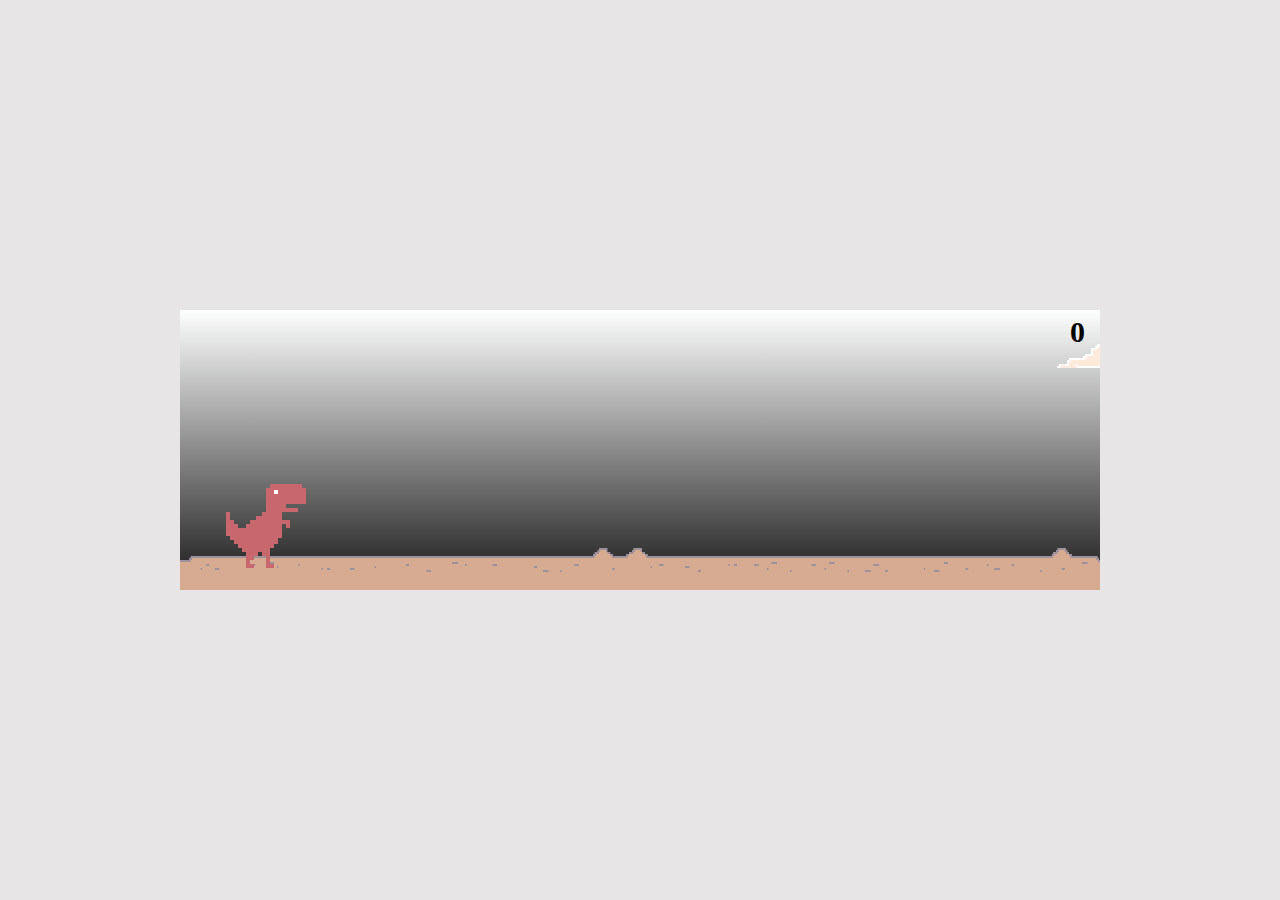
<file: proyecto1.html>
<html lang="en">
<head>
    <meta charset="UTF-8">
    <meta http-equiv="X-UA-Compatible" content="IE=edge">
    <meta name="viewport" content="width=device-width, initial-scale=1.0">
    <title>Dinosaurio Chrome V2</title>
    <style>

* {
    padding: 0;
    margin: 0;
}

body{
    height: 100vh;
    background: #e7e5e5;
    display: flex;
    align-items: center;
}

.contenedor {
    width: 920px;
    height: 280px;
    margin: 0 auto;
    
    position: relative;

    background: linear-gradient(#feffff, transparent) #171717;/*linear-gradient(#90ebff, white);*/
    transition: background-color 1s linear;
    overflow: hidden;
}

.mediodia {
    background-color: #ffffff;
}

.tarde {
    background-color: #000000;
}

.noche {
    background-color: #ffffff;
}

.dino {
    width: 84px;
    height: 84px;

    position: absolute;
    bottom: 22px;
    left: 42px;
    z-index: 2;

    background: url(./assets/img/dino.png) repeat-x 0px 0px;
    background-size: 336px 84px;
    background-position-x: 0px;

}

.dino-corriendo {
    animation: animarDino 0.25s steps(2) infinite;
}
.dino-estrellado {
    background-position-x: -252px;
}

.suelo {
    width: 200%;
    height: 42px;

    position: absolute;
    bottom: 0;
    left: 0;

    background: url(./assets/img/suelo.png) repeat-x 0px 0px;
    background-size: 50% 42px;

}

.cactus{
    width: 46px;
    height: 96px;

    position: absolute;
    bottom: 16px;
    left: 600px;
    z-index: 1;

    background: url(./assets/img/cactus1.png) no-repeat;
}
.cactus2{
    width: 98px;
    height: 66px;

    background: url(./assets/img/cactus2.png) no-repeat;
}

.nube{
    width: 92px;
    height: 26px;

    position: absolute;
    z-index: 0;

    background: url(./assets/img/nube.png) no-repeat;
    background-size: 92px 26px;
}

.score{
    width: 100px;
    height: 30px;

    position: absolute;
    top: 5px;
    right: 15px;
    z-index: 10;

    color: #040404;
    font-family: Verdana;
    font-size: 30px;
    font-weight: bold;
    text-align: right;
}

.game-over{
    display: none;

    position: absolute;
    width: 100%;


    text-align: center;
    color: #000000;
    font-size: 30px;
    font-family: Verdana;
    font-weight: 700;
}

@keyframes animarDino{
    from{
        background-position-x: -84px;
    }
    to{
        background-position-x: -252px;
    }
}


    </style>
</head>
<body>

    <div class="contenedor">

        <div class="suelo"></div>
        
        <div class="dino dino-corriendo"></div>

        <div class="score">0</div>

    </div>

    <div class="game-over">GAME OVER</div>
    

<script>

//****** GAME LOOP ********//

var time = new Date();
var deltaTime = 0;

if(document.readyState === "complete" || document.readyState === "interactive"){
    setTimeout(Init, 1);
}else{
    document.addEventListener("DOMContentLoaded", Init); 
}

function Init() {
    time = new Date();
    Start();
    Loop();
}

function Loop() {
    deltaTime = (new Date() - time) / 1000;
    time = new Date();
    Update();
    requestAnimationFrame(Loop);
}

//****** GAME LOGIC ********//

var sueloY = 22;
var velY = 0;
var impulso = 900;
var gravedad = 2500;

var dinoPosX = 42;
var dinoPosY = sueloY; 

var sueloX = 0;
var velEscenario = 1280/3;
var gameVel = 1;
var score = 0;

var parado = false;
var saltando = false;

var tiempoHastaObstaculo = 2;
var tiempoObstaculoMin = 0.7;
var tiempoObstaculoMax = 1.8;
var obstaculoPosY = 16;
var obstaculos = [];

var tiempoHastaNube = 0.5;
var tiempoNubeMin = 0.7;
var tiempoNubeMax = 2.7;
var maxNubeY = 270;
var minNubeY = 100;
var nubes = [];
var velNube = 0.5;

var contenedor;
var dino;
var textoScore;
var suelo;
var gameOver;

function Start() {
    gameOver = document.querySelector(".game-over");
    suelo = document.querySelector(".suelo");
    contenedor = document.querySelector(".contenedor");
    textoScore = document.querySelector(".score");
    dino = document.querySelector(".dino");
    document.addEventListener("keydown", HandleKeyDown);
}

function Update() {
    if(parado) return;
    
    MoverDinosaurio();
    MoverSuelo();
    DecidirCrearObstaculos();
    DecidirCrearNubes();
    MoverObstaculos();
    MoverNubes();
    DetectarColision();

    velY -= gravedad * deltaTime;
}

function HandleKeyDown(ev){
    if(ev.keyCode == 32){
        Saltar();
    }
}

function Saltar(){
    if(dinoPosY === sueloY){
        saltando = true;
        velY = impulso;
        dino.classList.remove("dino-corriendo");
    }
}

function MoverDinosaurio() {
    dinoPosY += velY * deltaTime;
    if(dinoPosY < sueloY){
        
        TocarSuelo();
    }
    dino.style.bottom = dinoPosY+"px";
}

function TocarSuelo() {
    dinoPosY = sueloY;
    velY = 0;
    if(saltando){
        dino.classList.add("dino-corriendo");
    }
    saltando = false;
}

function MoverSuelo() {
    sueloX += CalcularDesplazamiento();
    suelo.style.left = -(sueloX % contenedor.clientWidth) + "px";
}

function CalcularDesplazamiento() {
    return velEscenario * deltaTime * gameVel;
}

function Estrellarse() {
    dino.classList.remove("dino-corriendo");
    dino.classList.add("dino-estrellado");
    parado = true;
}

function DecidirCrearObstaculos() {
    tiempoHastaObstaculo -= deltaTime;
    if(tiempoHastaObstaculo <= 0) {
        CrearObstaculo();
    }
}

function DecidirCrearNubes() {
    tiempoHastaNube -= deltaTime;
    if(tiempoHastaNube <= 0) {
        CrearNube();
    }
}

function CrearObstaculo() {
    var obstaculo = document.createElement("div");
    contenedor.appendChild(obstaculo);
    obstaculo.classList.add("cactus");
    if(Math.random() > 0.5) obstaculo.classList.add("cactus2");
    obstaculo.posX = contenedor.clientWidth;
    obstaculo.style.left = contenedor.clientWidth+"px";

    obstaculos.push(obstaculo);
    tiempoHastaObstaculo = tiempoObstaculoMin + Math.random() * (tiempoObstaculoMax-tiempoObstaculoMin) / gameVel;
}

function CrearNube() {
    var nube = document.createElement("div");
    contenedor.appendChild(nube);
    nube.classList.add("nube");
    nube.posX = contenedor.clientWidth;
    nube.style.left = contenedor.clientWidth+"px";
    nube.style.bottom = minNubeY + Math.random() * (maxNubeY-minNubeY)+"px";
    
    nubes.push(nube);
    tiempoHastaNube = tiempoNubeMin + Math.random() * (tiempoNubeMax-tiempoNubeMin) / gameVel;
}

function MoverObstaculos() {
    for (var i = obstaculos.length - 1; i >= 0; i--) {
        if(obstaculos[i].posX < -obstaculos[i].clientWidth) {
            obstaculos[i].parentNode.removeChild(obstaculos[i]);
            obstaculos.splice(i, 1);
            GanarPuntos();
        }else{
            obstaculos[i].posX -= CalcularDesplazamiento();
            obstaculos[i].style.left = obstaculos[i].posX+"px";
        }
    }
}

function MoverNubes() {
    for (var i = nubes.length - 1; i >= 0; i--) {
        if(nubes[i].posX < -nubes[i].clientWidth) {
            nubes[i].parentNode.removeChild(nubes[i]);
            nubes.splice(i, 1);
        }else{
            nubes[i].posX -= CalcularDesplazamiento() * velNube;
            nubes[i].style.left = nubes[i].posX+"px";
        }
    }
}

function GanarPuntos() {
    score++;
    textoScore.innerText = score;
    if(score == 5){
        gameVel = 1.5;
        contenedor.classList.add("mediodia");
    }else if(score == 10) {
        gameVel = 2;
        contenedor.classList.add("tarde");
    } else if(score == 20) {
        gameVel = 3;
        contenedor.classList.add("noche");
    }
    suelo.style.animationDuration = (3/gameVel)+"s";
}

function GameOver() {
    Estrellarse();
    gameOver.style.display = "block";
}

function DetectarColision() {
    for (var i = 0; i < obstaculos.length; i++) {
        if(obstaculos[i].posX > dinoPosX + dino.clientWidth) {
            //EVADE
            break; //al estar en orden, no puede chocar con más
        }else{
            if(IsCollision(dino, obstaculos[i], 10, 30, 15, 20)) {
                GameOver();
            }
        }
    }
}

function IsCollision(a, b, paddingTop, paddingRight, paddingBottom, paddingLeft) {
    var aRect = a.getBoundingClientRect();
    var bRect = b.getBoundingClientRect();

    return !(
        ((aRect.top + aRect.height - paddingBottom) < (bRect.top)) ||
        (aRect.top + paddingTop > (bRect.top + bRect.height)) ||
        ((aRect.left + aRect.width - paddingRight) < bRect.left) ||
        (aRect.left + paddingLeft > (bRect.left + bRect.width))
    );
}


</script>
</body>
</html>
</file>
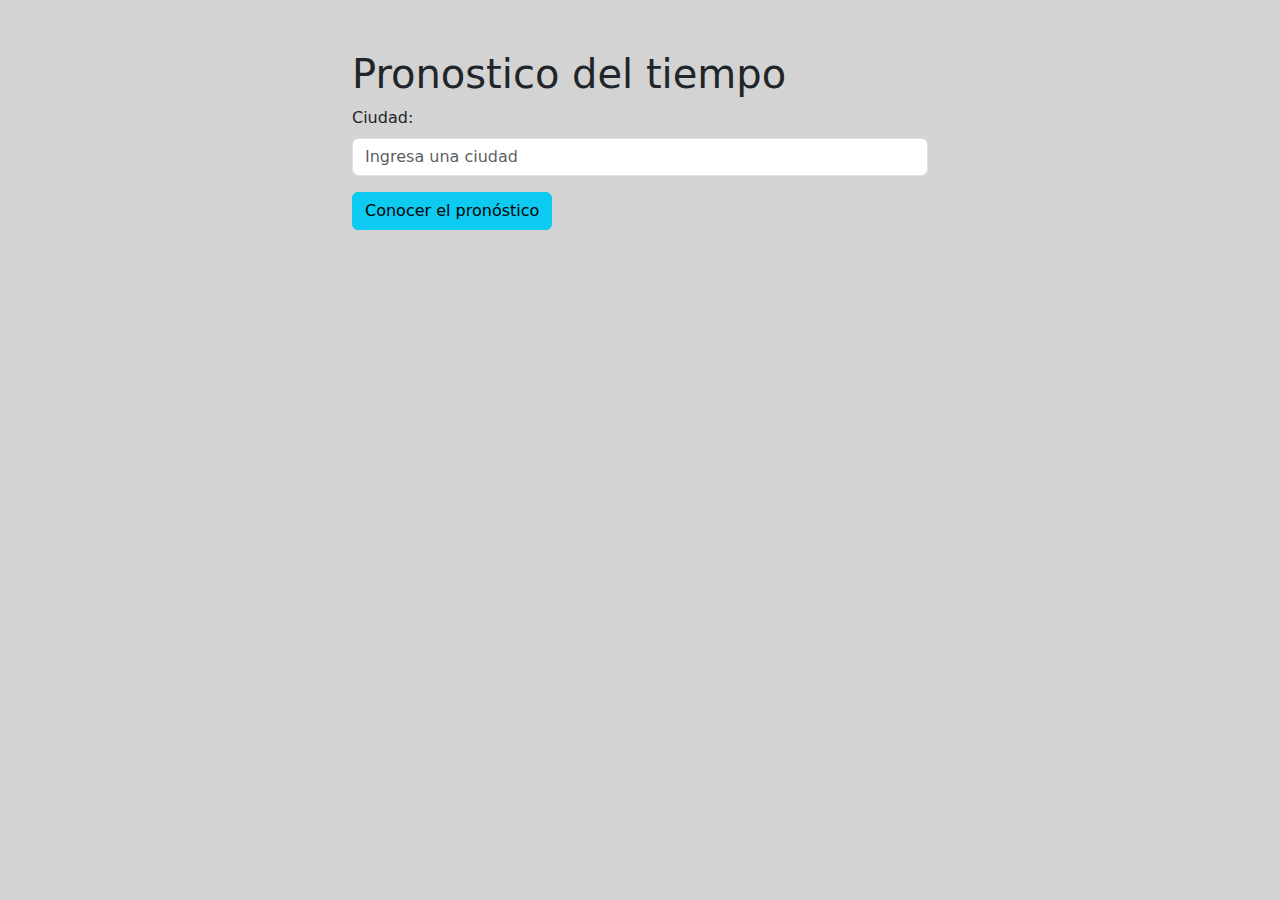
<file: proyecto2.html>
<!doctype html>
<html lang="es">
  <head>
    <meta charset="utf-8">
    <meta name="viewport" content="width=device-width, initial-scale=1">
    <title>Bootstrap demo</title>
    <link href="https://cdn.jsdelivr.net/npm/bootstrap@5.3.3/dist/css/bootstrap.min.css" rel="stylesheet" 
    integrity="sha384-QWTKZyjpPEjISv5WaRU9OFeRpok6YctnYmDr5pNlyT2bRjXh0JMhjY6hW+ALEwIH" 
    crossorigin="anonymous">

    <link rel="stylesheet" href="./assets/css/styles1.css">
  </head>
  <body>
    <div class="container">
        <h1>Pronostico del tiempo</h1>

        <div class="mb-3">
            <label for="ciudad" class="form-label">Ciudad: </label>
            <input type="text" id="ciudad" class="form-control" placeholder="Ingresa una ciudad">

        </div>

        <button class="btn btn-info" id="obtenerPronostico">Conocer el pronóstico</button>
        
        <div id="pronostico" class="mt-4"></div>

    </div>
    <script src="https://cdn.jsdelivr.net/npm/bootstrap@5.3.3/dist/js/bootstrap.bundle.min.js" 
    integrity="sha384-YvpcrYf0tY3lHB60NNkmXc5s9fDVZLESaAA55NDzOxhy9GkcIdslK1eN7N6jIeHz" 
    crossorigin="anonymous"></script>
 <script src="./assets/js/script1.js"> </script>
</body>
</html>
</file>
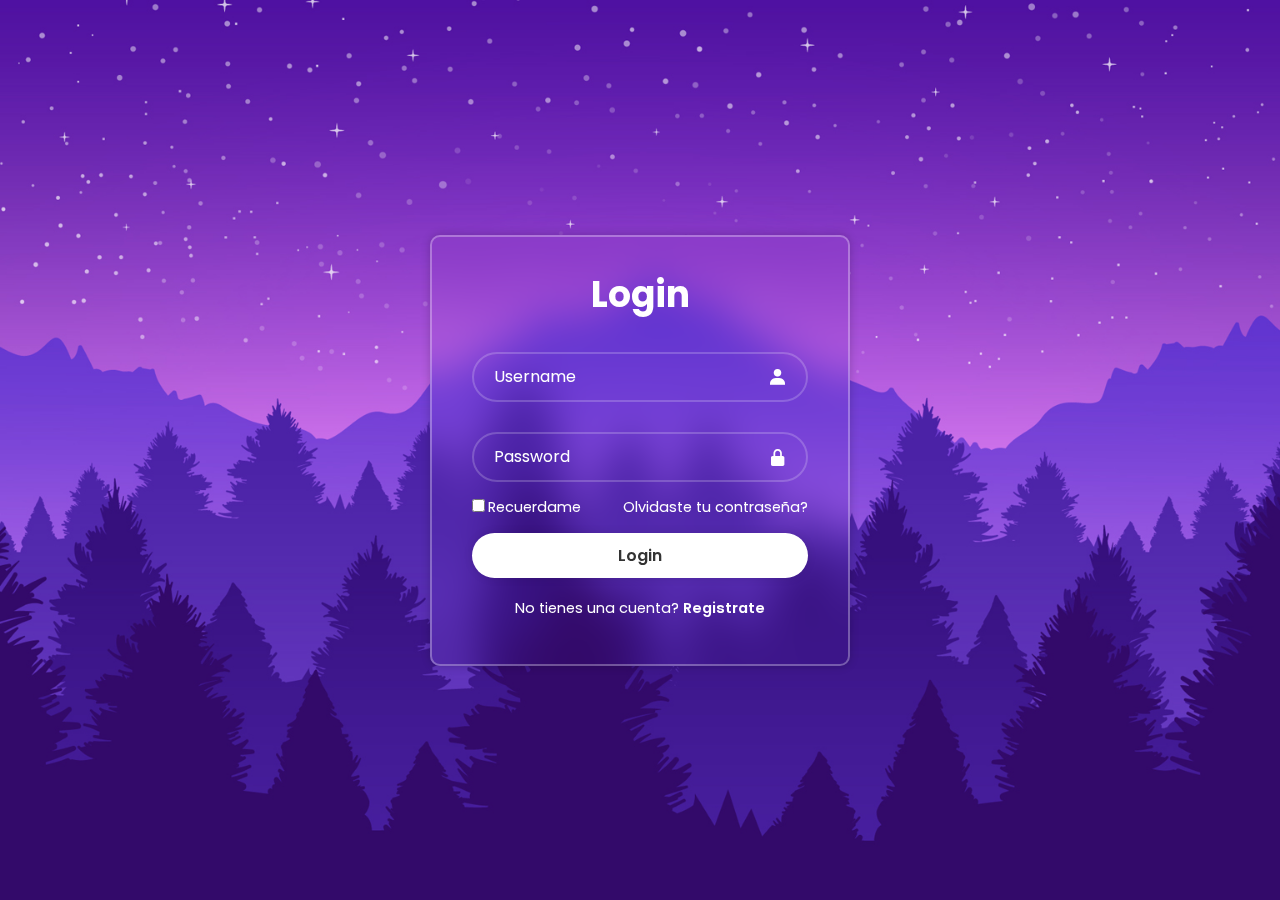
<file: proyecto3.html>
<!DOCTYPE html>
<html lang="es">
<head>
    <meta charset="UTF-8">
    <meta name="viewport" content="width=device-width, initial-scale=1.0">
    <title>Formulario Login</title>
    <link rel="stylesheet" href="./assets/css/styles3.css">
     <link href='https://unpkg.com/boxicons@2.1.4/css/boxicons.min.css' rel='stylesheet'>
</head>
<body>

    <div class="wrapper">
        <form action="">
            <h1>Login</h1>
            <div class="input-box">
                <input type="text" placeholder="Username" required>
                <i class='bx bxs-user'></i>
            </div>
            <div class="input-box">
                <input type="password" placeholder="Password" required>
                <i class='bx bxs-lock-alt'></i>
            </div>

            <div class="remember-forgot">
                <label><input type="checkbox">Recuerdame</label>
                <a href="#">Olvidaste tu contraseña?</a>
            </div>

            <button type="submit" class="btn">Login</button>

            <div class="register-link">
                <p>No tienes una cuenta?
                    <a href="#">Registrate</a>
                </p>
            </div>
        </form>

    </div>
    
</body>
</html>
</file>
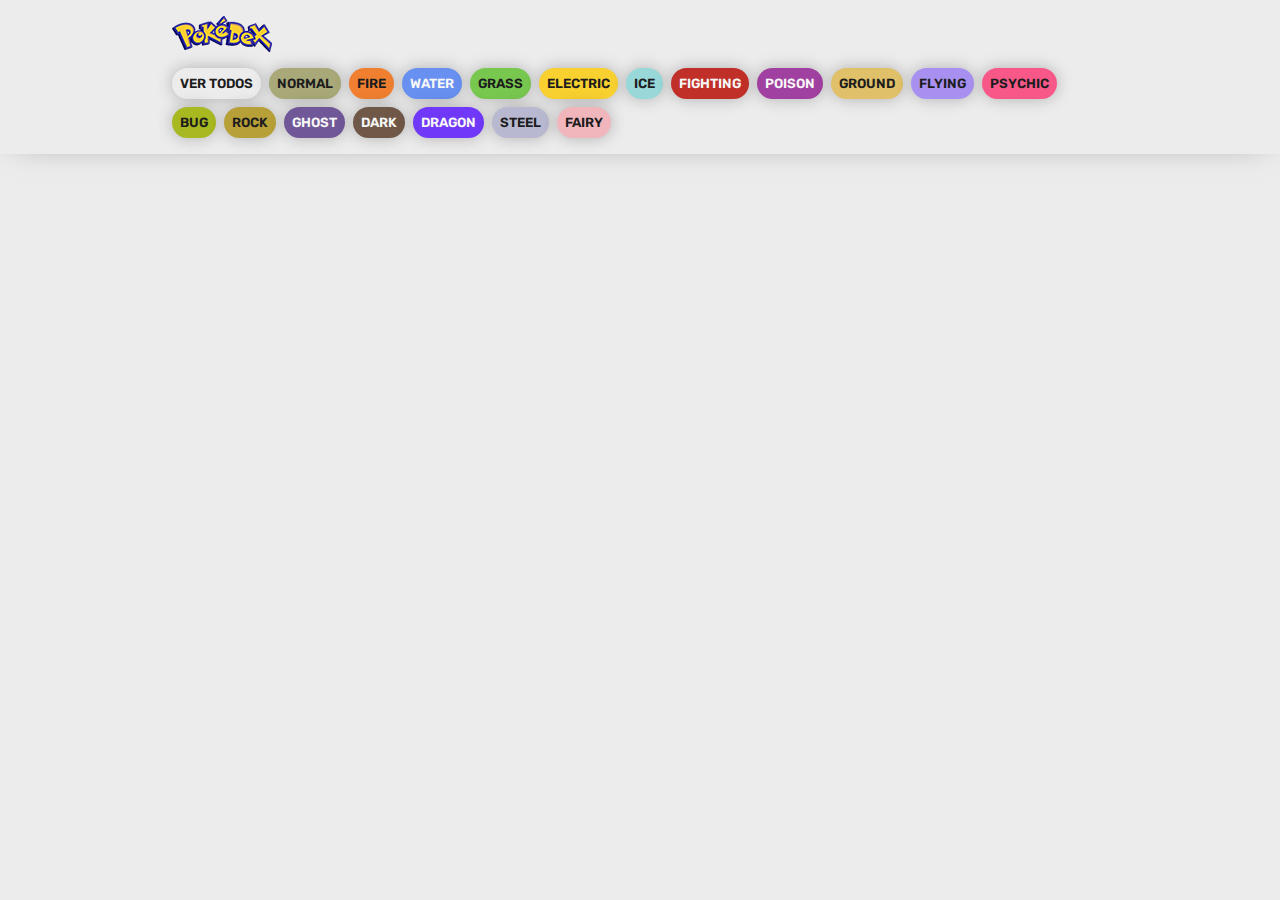
<file: proyecto4.html>
<!DOCTYPE html>
<html lang="es">
<head>
    <meta charset="UTF-8">
    <meta http-equiv="X-UA-Compatible" content="IE=edge">
    <meta name="viewport" content="width=device-width, initial-scale=1.0">
    <title>Pokédex</title>
    <link rel="stylesheet" href="./assets/css/styles4.css">
</head>
<body>
    
    <header>
        <nav class="nav">
            <img src="./assets/img/logo.png" alt="Logo Pokédex">
            <ul class="nav-list">
                <li class="nav-item"><button class="btn btn-header" id="ver-todos">Ver todos</button></li> 
                <li class="nav-item"><button class="btn btn-header normal" id="normal">Normal</button></li>
                <li class="nav-item"><button class="btn btn-header fire" id="fire">Fire</button></li>
                <li class="nav-item"><button class="btn btn-header water" id="water">Water</button></li>
                <li class="nav-item"><button class="btn btn-header grass" id="grass">Grass</button></li>
                <li class="nav-item"><button class="btn btn-header electric" id="electric">Electric</button></li>
                <li class="nav-item"><button class="btn btn-header ice" id="ice">Ice</button></li>
                <li class="nav-item"><button class="btn btn-header fighting" id="fighting">Fighting</button></li>
                <li class="nav-item"><button class="btn btn-header poison" id="poison">Poison</button></li>
                <li class="nav-item"><button class="btn btn-header ground" id="ground">Ground</button></li>
                <li class="nav-item"><button class="btn btn-header flying" id="flying">Flying</button></li>
                <li class="nav-item"><button class="btn btn-header psychic" id="psychic">Psychic</button></li>
                <li class="nav-item"><button class="btn btn-header bug" id="bug">Bug</button></li>
                <li class="nav-item"><button class="btn btn-header rock" id="rock">Rock</button></li>
                <li class="nav-item"><button class="btn btn-header ghost" id="ghost">Ghost</button></li>
                <li class="nav-item"><button class="btn btn-header dark" id="dark">Dark</button></li>
                <li class="nav-item"><button class="btn btn-header dragon" id="dragon">Dragon</button></li>
                <li class="nav-item"><button class="btn btn-header steel" id="steel">Steel</button></li>
                <li class="nav-item"><button class="btn btn-header fairy" id="fairy">Fairy</button></li>
            </ul>
        </nav>
    </header>
    <main>
        
        <div id="todos">
            <div class="pokemon-todos" id="listaPokemon">
                <!-- <div class="pokemon">
                    <p class="pokemon-id-back">#025</p>
                    <div class="pokemon-imagen">
                        <img src="https://raw.githubusercontent.com/PokeAPI/sprites/master/sprites/pokemon/other/official-artwork/25.png" alt="Pikachu">
                    </div>
                    <div class="pokemon-info">
                        <div class="nombre-contenedor">
                            <p class="pokemon-id">#025</p>
                            <h2 class="pokemon-nombre">Pikachu</h2>
                        </div>
                        <div class="pokemon-tipos">
                            <p class="electric tipo">ELECTRIC</p>
                            <p class="fighting tipo">FIGHTING</p>
                        </div>
                        <div class="pokemon-stats">
                            <p class="stat">4m</p>
                            <p class="stat">60kg</p>
                        </div>
                    </div>
                </div> -->
            </div>
        </div>

    </main>

    <script src="./assets/js/script4.js"></script>
</body>
</html>
</file>
<file: assets/css/styles1.css>
body{
    background-color: lightgrey;

}
.container{
    max-width: 600px;
    margin-top: 50px;
}
</file>
<file: assets/css/styles3.css>
@import url("https://fonts.googleapis.com/css2?family=Poppins:wght@300;400;500;600;700;800;900&display=swap");

*{
    margin: 0;
    padding: 0;
    box-sizing: border-box;
    font-family: "Poppins", sans-serif;
}

body{
    display: flex;
    justify-content: center;
    align-items: center;
    min-height: 100vh;
    background: url('/assets/img/img.jpg');
    background-size: cover;
    background-position: center;

}

.wrapper{
    width: 420px;
    background: transparent;
    border: 2px solid rgba(255, 255, 255, .3);
    backdrop-filter: blur(20px);
    box-shadow: 0 0 10px rgba(0, 0, 0, .2);
    color: rgb(255, 255, 255);
    border-radius: 10px;
    padding: 30px 40px;
}

.wrapper h1{
    font-size: 36px;
    text-align: center;
}

.wrapper .input-box{
    position: relative;
    width: 100%;
    height: 50px;
    margin: 30px 0;
}

.input-box input{
    width: 100%;
    height: 100%;
    background: transparent;
    border: none;
    outline: none;
    border: 2px solid rgba(255, 255, 255, .2);
    border-radius: 40px;
    font-size: 16px;
    color: #fff;
    padding: 20px 45px 20px 20px;
}

.input-box input::placeholder{
    color: #fff;
}

.input-box i{
    position: absolute;
    right: 20px;
    top: 50%;
    transform: translateY(-50%);
    font-size: 20px;
}

.wrapper .remember-forgot{
    display: flex;
    justify-content: space-between;
    font-size: 14.5px;
    margin: -15px 0 15px;
}

.remember-forgot label input{
    accent-color: #fff;
    margin-right: 3px;
}

.remember-forgot a{
    color: #fff;
    text-decoration: none;
}

.remember-forgot a:hover{
    text-decoration: underline;
}

.wrapper .btn{
    width: 100%;
    height: 45px;
    background: #fff;
    border: none;
    outline: none;
    border-radius: 40px;
    box-shadow: 0 0 10px rgba(0, 0, 0, .1);
    cursor: pointer;
    font-size: 16px;
    color: #333;
    font-weight: 600;
}

.wrapper .register-link{
    font-size: 14.5px;
    text-align: center;
    margin: 20px 0 15px;

}

.register-link p a{
    color: #fff;
    text-decoration: none;
    font-weight: 600;
}

.register-link p a:hover{
    text-decoration: underline;
}
</file>
<file: assets/css/styles4.css>
@import url('https://fonts.googleapis.com/css2?family=Rubik:wght@300;400;500;600;700;800;900&display=swap');

:root {
    --clr-black: #1c1c1c;
    --clr-gray: #ececec;
    --clr-white: #f7f7f7;

    --type-normal: #A8A878;
    --type-fire: #F08030;
    --type-water: #6890F0;
    --type-grass: #78C850;
    --type-electric: #F8D030;
    --type-ice: #98D8D8;
    --type-fighting: #C03028;
    --type-poison: #A040A0;
    --type-ground: #E0C068;
    --type-flying: #A890F0;
    --type-psychic: #F85888;
    --type-bug: #A8B820;
    --type-rock: #B8A038;
    --type-ghost: #705898;
    --type-dark: #705848;
    --type-dragon: #7038F8;
    --type-steel: #B8B8D0;
    --type-fairy: #F0B6BC;
}

* {
    margin: 0;
    padding: 0;
    box-sizing: border-box;
    color: var(--clr-black);
    font-family: 'Rubik', sans-serif;
}

ul {
    list-style-type: none;
}

button {
    background-color: transparent;
    border: 0;
    border-radius: 0;
}

body {
    min-height: 100vh;
    background-color: var(--clr-gray);
}

header {
    padding-block: 1rem;
    box-shadow: 0 0 2rem -1rem rgba(0, 0, 0, .5);
}

.nav {
    display: flex;
    flex-direction: column;
    gap: 1rem;
    align-items: flex-start;
    padding-inline: 2rem;
    max-width: 1000px;
    margin: 0 auto;
}

.nav-list {
    display: flex;
    align-items: center;
    flex-wrap: wrap;
    gap: .5rem;
}

.btn-header {
    background-color: var(--clr-gray);
    padding: .5rem;
    border-radius: 100vmax;
    cursor: pointer;
    text-transform: uppercase;
    font-weight: 600;
    box-shadow: 0 0 1rem rgba(0, 0, 0, .25);
    transition: .2s;
}

.btn-header:hover {
    transform: scale(1.1);
    box-shadow: 0 0 2rem rgba(0, 0, 0, .25);
}

main {
    padding: 2rem;
    max-width: 1000px;
    margin: 0 auto;
}

.pokemon-todos {
    display: grid;
    grid-template-columns: 1fr;
    gap: 1rem;
}

@media screen and (min-width: 470px) {
    .pokemon-todos {
        grid-template-columns: 1fr 1fr;
    }
}

@media screen and (min-width: 700px) {
    .pokemon-todos {
        grid-template-columns: 1fr 1fr 1fr;
    }
}

.pokemon {
    border-radius: 1rem;
    background-color: var(--clr-white);
    box-shadow: 0 0 3rem -1rem rgba(0, 0, 0, .25);
    padding-block: 1rem;
    text-transform: uppercase;
    position: relative;
    isolation: isolate;
    overflow: hidden;
}

.pokemon-id-back {
    position: absolute;
    top: 1rem;
    left: 50%;
    transform: translateX(-50%);
    font-size: 6rem;
    font-weight: 800;
    z-index: -1;
    color: var(--clr-gray);
}

.pokemon-imagen {
    padding-inline: 1rem;
    display: flex;
    justify-content: center;
}

.pokemon-imagen img {
    width: 100%;
    max-width: 6rem;
}

.pokemon-info {
    display: flex;
    flex-direction: column;
    gap: .5rem;
    padding-inline: 1rem;
    align-items: center;
    text-align: center;
}

.nombre-contenedor {
    display: flex;
    align-items: center;
    column-gap: .5rem;
    flex-wrap: wrap;
    justify-content: center;
}

.pokemon-id {
    background-color: var(--clr-gray);
    padding: .25rem .5rem;
    border-radius: 100vmax;
    font-size: .75rem;
    font-weight: 500;
}

.pokemon-nombre {
    font-size: 1.4rem;
}

.pokemon-tipos {
    display: flex;
    gap: .5rem;
    font-size: .75rem;
    font-weight: 500;
    flex-wrap: wrap;
    justify-content: center;
}

.tipo {
    padding: .25rem .5rem;
    border-radius: 100vmax;
}

.pokemon-stats {
    display: flex;
    gap: 1rem;
    font-size: .85rem;
}

.stat {
    background-color: var(--clr-gray);
    padding: .25rem .5rem;
    border-radius: 100vmax;
}



.normal {
    background-color: var(--type-normal);
    color: var(--clr-black);
}

.fire {
    background-color: var(--type-fire);
    color: var(--clr-black);
}

.water {
    background-color: var(--type-water);
    color: var(--clr-white);
}

.grass {
    background-color: var(--type-grass);
    color: var(--clr-black);
}

.electric {
    background-color: var(--type-electric);
    color: var(--clr-black);
}

.ice {
    background-color: var(--type-ice);
    color: var(--clr-black);
}

.fighting {
    background-color: var(--type-fighting);
    color: var(--clr-white);
}

.poison {
    background-color: var(--type-poison);
    color: var(--clr-white);
}

.ground {
    background-color: var(--type-ground);
    color: var(--clr-black);
}

.flying {
    background-color: var(--type-flying);
    color: var(--clr-black);
}

.psychic {
    background-color: var(--type-psychic);
    color: var(--clr-black);
}

.bug {
    background-color: var(--type-bug);
    color: var(--clr-black);
}

.rock {
    background-color: var(--type-rock);
    color: var(--clr-black);
}

.ghost {
    background-color: var(--type-ghost);
    color: var(--clr-white);
}

.dark {
    background-color: var(--type-dark);
    color: var(--clr-white);
}

.dragon {
    background-color: var(--type-dragon);
    color: var(--clr-white);
}

.steel {
    background-color: var(--type-steel);
    color: var(--clr-black);
}

.fairy {
    background-color: var(--type-fairy);
    color: var(--clr-black);
}
</file>
